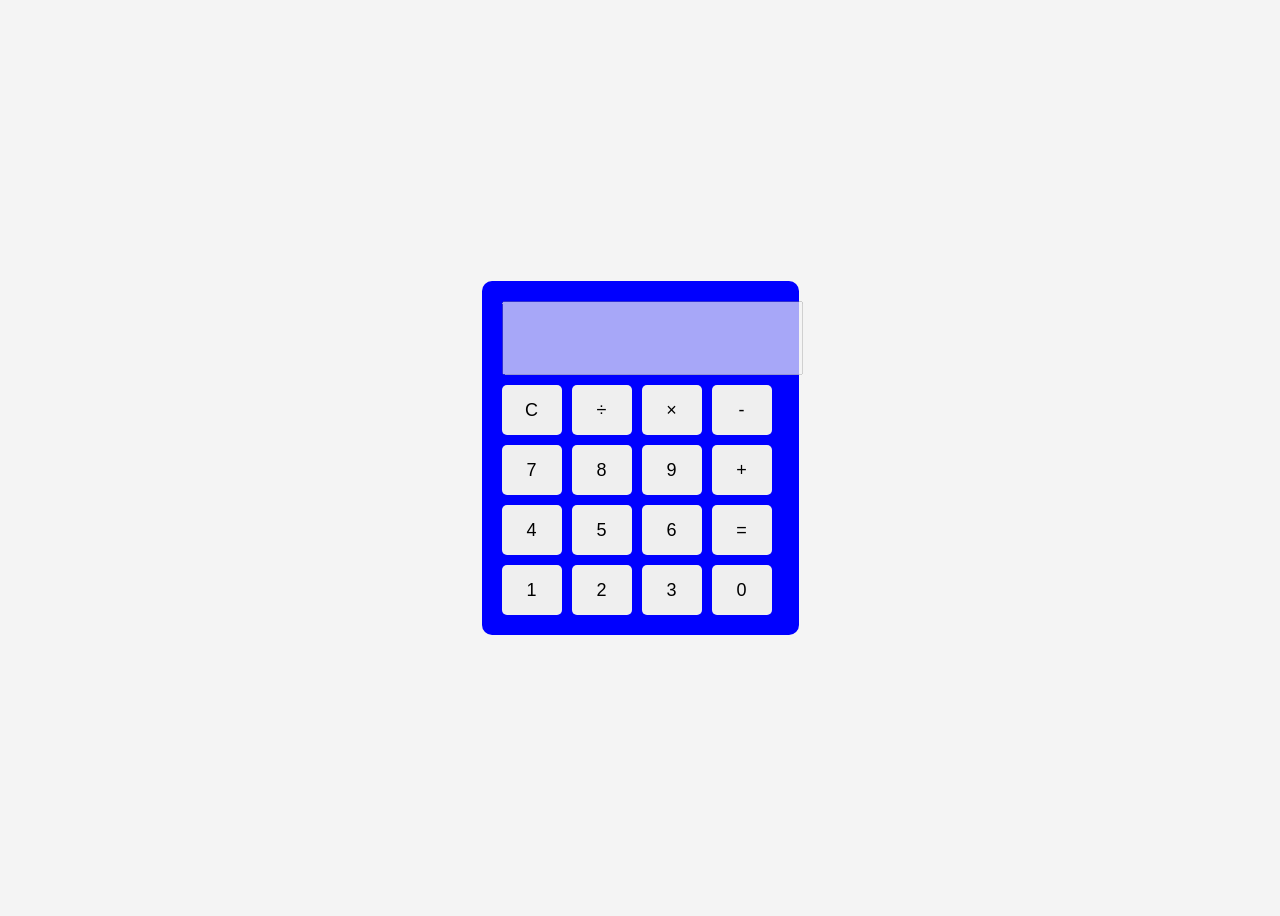
<file: calculator.html>
<!DOCTYPE html>
<html>
<head>
  <title>Calculator</title>
  <link rel="stylesheet" href="style.css">
</head>
<body>

<div class="calculator">
  <input type="text" id="display" disabled>

  <div class="buttons">
    <button onclick="clearDisplay()">C</button>
    <button onclick="append('/')">÷</button>
    <button onclick="append('*')">×</button>
    <button onclick="append('-')">-</button>

    <button onclick="append('7')">7</button>
    <button onclick="append('8')">8</button>
    <button onclick="append('9')">9</button>
    <button onclick="append('+')">+</button>

    <button onclick="append('4')">4</button>
    <button onclick="append('5')">5</button>
    <button onclick="append('6')">6</button>
    <button onclick="calculate()">=</button>

    <button onclick="append('1')">1</button>
    <button onclick="append('2')">2</button>
    <button onclick="append('3')">3</button>
    <button onclick="append('0')">0</button>
  </div>
</div>

<script src="script.js"></script>
</body>
</html>
</file>
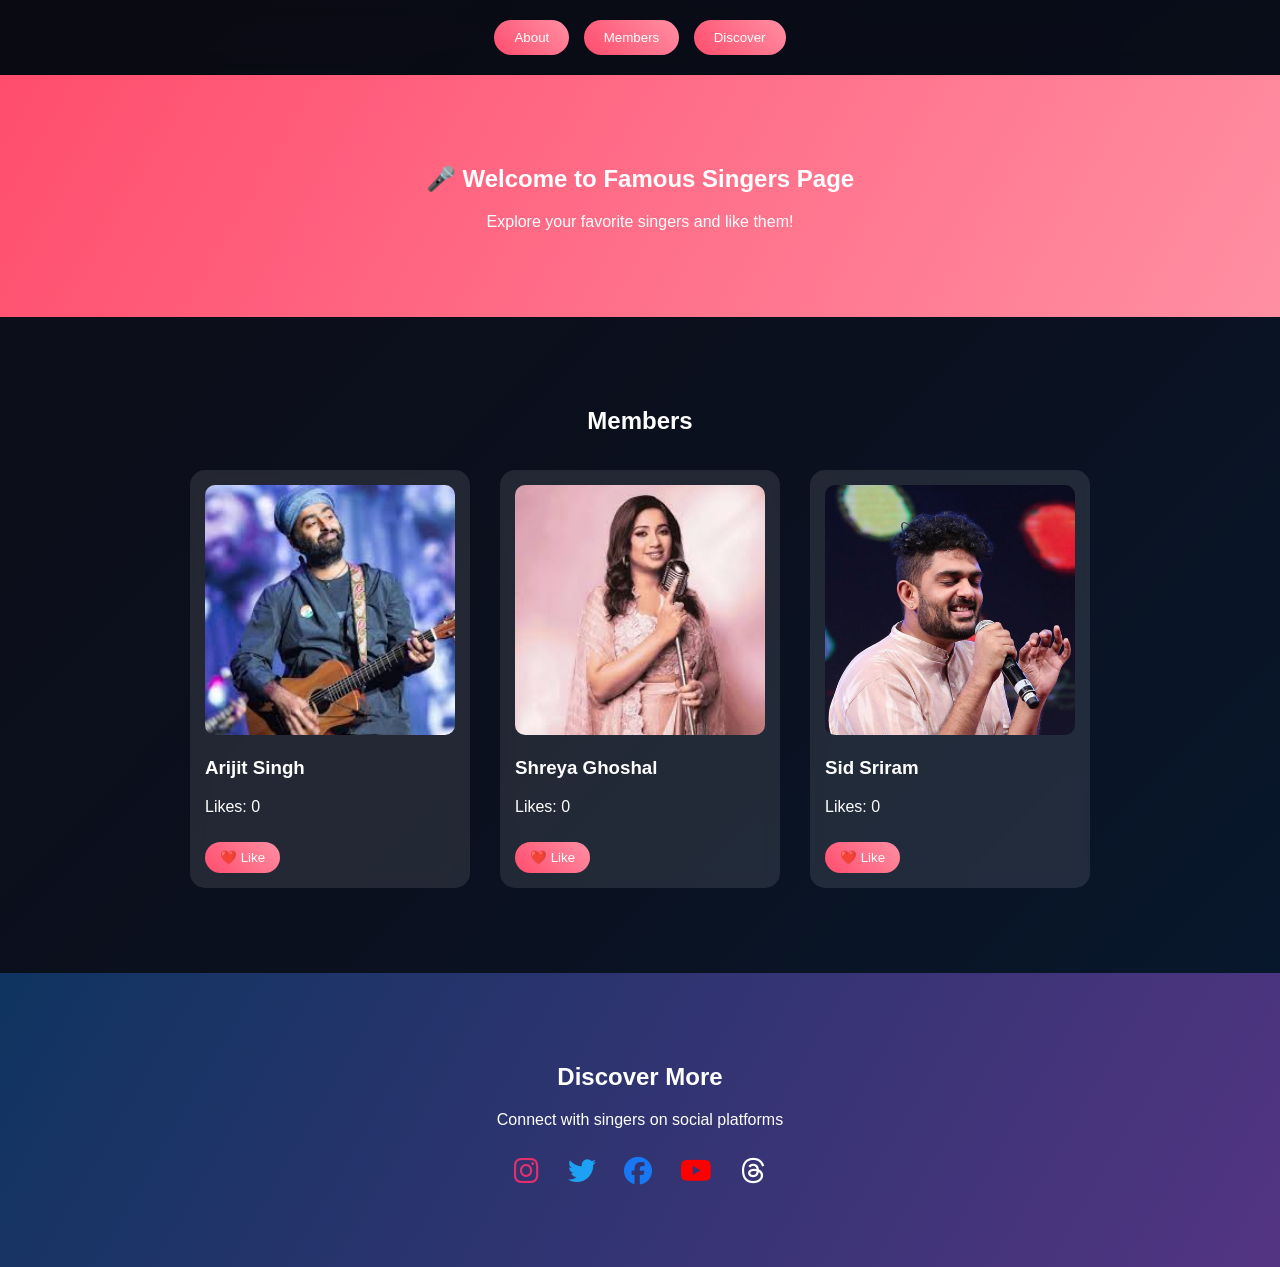
<file: landpage3.html>
<!DOCTYPE html>
<html lang="en">
<head>
<meta charset="UTF-8">
<title>Famous Singers</title>

<link rel="stylesheet" href="https://cdnjs.cloudflare.com/ajax/libs/font-awesome/6.5.0/css/all.min.css">

<style>
body {
  margin: 0;
  font-family: Arial;
  color: white;
  scroll-behavior: smooth;
  background: linear-gradient(135deg, #1a1a2e, #16213e, #0f3460);
}

/* NAVBAR */
nav {
  background: rgba(0,0,0,0.6);
  padding: 15px;
  text-align: center;
  backdrop-filter: blur(10px);
}

nav button {
  margin: 5px;
  padding: 10px 20px;
  border: none;
  background: linear-gradient(45deg, #ff4d6d, #ff8fa3);
  color: white;
  border-radius: 20px;
  cursor: pointer;
  transition: 0.3s;
}

nav button:hover {
  transform: scale(1.1);
  box-shadow: 0 0 10px #ff4d6d;
}

/* SECTIONS */
section {
  padding: 70px 20px;
}

/* ABOUT */
#about {
  text-align: center;
  background: linear-gradient(120deg, #ff4d6d, #ff8fa3);
  color: white;
}

/* MEMBERS */
#members {
  background: rgba(0,0,0,0.5);
}

/* CARDS */
.container {
  display: flex;
  justify-content: center;
  flex-wrap: wrap;
}

.card {
  background: rgba(255,255,255,0.1);
  margin: 15px;
  padding: 15px;
  border-radius: 15px;
  width: 250px;
  backdrop-filter: blur(8px);
  transition: 0.3s;
}

.card:hover {
  transform: translateY(-10px);
}

.card img {
  width: 100%;
  height: 250px;
  object-fit: cover;
  border-radius: 10px;
}

/* LIKE BUTTON */
.like-btn {
  margin-top: 10px;
  padding: 8px 15px;
  border: none;
  background: linear-gradient(45deg, #ff4d6d, #ff8fa3);
  color: white;
  border-radius: 20px;
  cursor: pointer;
}

/* DISCOVER */
#discover {
  text-align: center;
  background: linear-gradient(120deg, #0f3460, #533483);
}

/* SOCIAL ICONS */
.social i {
  font-size: 28px;
  margin: 12px;
  cursor: pointer;
  transition: 0.3s;
}

.social i:hover {
  transform: scale(1.3);
}

/* Individual colors */
.fa-instagram { color: #e1306c; }
.fa-twitter { color: #1da1f2; }
.fa-facebook { color: #1877f2; }
.fa-youtube { color: #ff0000; }
.fa-threads { color: #ffffff; }

</style>
</head>

<body>

<nav>
  <button onclick="scrollToSection('about')">About</button>
  <button onclick="scrollToSection('members')">Members</button>
  <button onclick="scrollToSection('discover')">Discover</button>
</nav>

<section id="about">
  <h1>🎤 Welcome to Famous Singers Page</h1>
  <p>Explore your favorite singers and like them!</p>
</section>

<section id="members">
  <h2 style="text-align:center;">Members</h2>

  <div class="container">

    <div class="card">
      <img src="arjitsingh.jfif">
      <h3>Arijit Singh</h3>
      <p>Likes: <span id="like1">0</span></p>
      <button class="like-btn" onclick="like(1)">❤️ Like</button>
    </div>

    <div class="card">
      <img src="shreyagoshal.jfif">
      <h3>Shreya Ghoshal</h3>
      <p>Likes: <span id="like2">0</span></p>
      <button class="like-btn" onclick="like(2)">❤️ Like</button>
    </div>

    <div class="card">
      <img src="sidsriram.jpg">
      <h3>Sid Sriram</h3>
      <p>Likes: <span id="like3">0</span></p>
      <button class="like-btn" onclick="like(3)">❤️ Like</button>
    </div>

  </div>
</section>

<section id="discover">
  <h2>Discover More</h2>
  <p>Connect with singers on social platforms</p>

  <div class="social">
    <i class="fab fa-instagram"></i>
    <i class="fab fa-twitter"></i>
    <i class="fab fa-facebook"></i>
    <i class="fab fa-youtube"></i>
    <i class="fab fa-threads"></i>
  </div>
</section>

<script>
function scrollToSection(id) {
  document.getElementById(id).scrollIntoView({ behavior: "smooth" });
}

let likes = {1:0, 2:0, 3:0};

function like(id) {
  likes[id]++;
  document.getElementById("like" + id).innerText = likes[id];
}
</script>

</body>
</html>
</file>
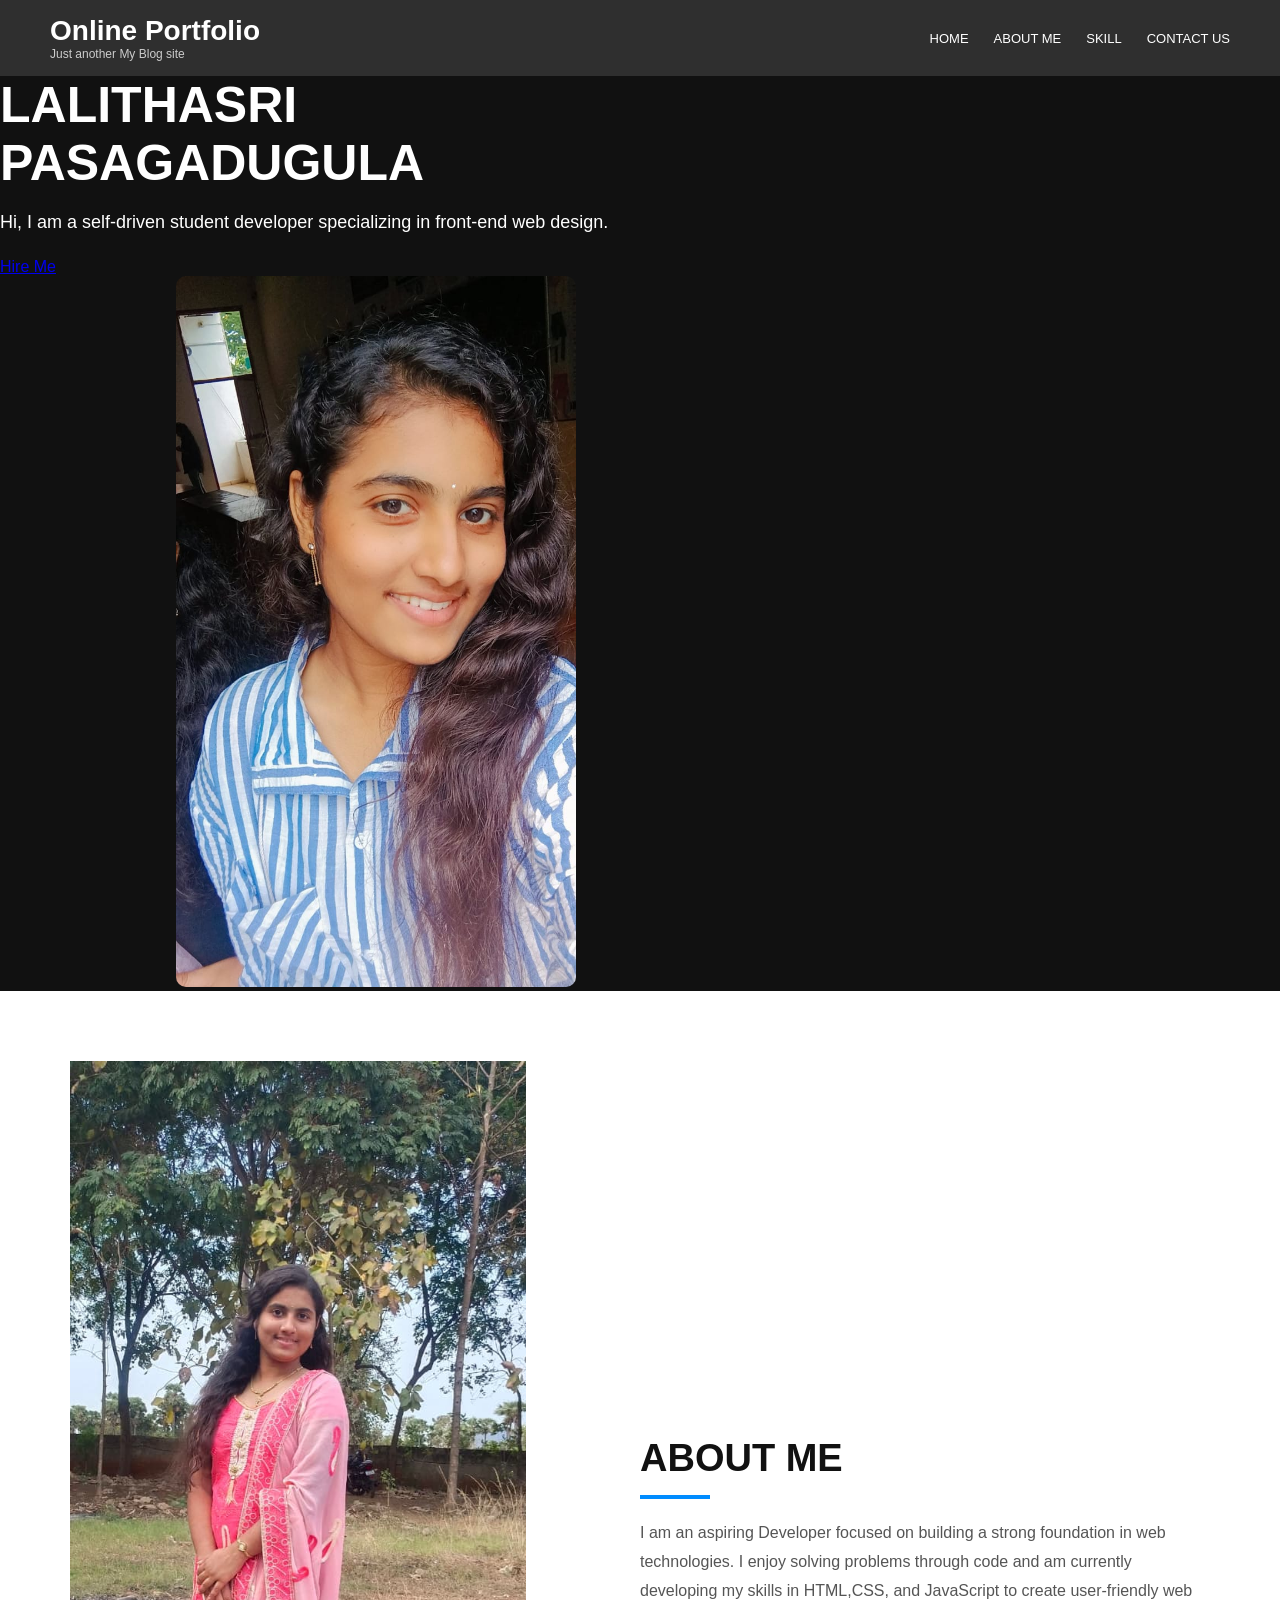
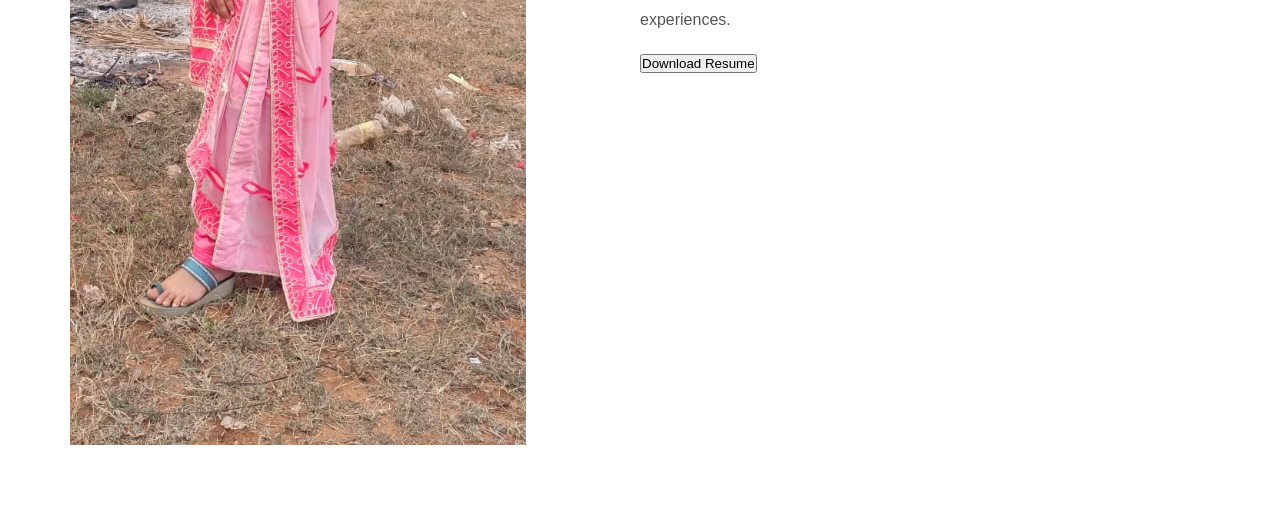
<file: portifolio.html>
<!DOCTYPE html>
<html lang="en">
<head>
<meta charset="UTF-8">
<meta name="viewport" content="width=device-width, initial-scale=1.0">
<title>Online Portfolio</title>
<style>
*{
    margin:0;
    padding:0;
    box-sizing:border-box;
    font-family:Arial, sans-serif;
}

body{
    background:#111;
}

/* Navbar */
header{
    background:#2f2f2f;
    color:#fff;
    padding:15px 50px;
    display:flex;
    justify-content:space-between;
    align-items:center;
}

.logo h2{
    font-size:28px;
}

.logo p{
    font-size:12px;
    color:#ccc;
}

nav ul{
    list-style:none;
    display:flex;
}

nav ul li{
    margin-left:25px;
}

nav ul li a{
    color:#fff;
    text-decoration:none;
    font-size:13px;
    transition:0.3s;
}

nav ul li a:hover{
    color:#00aaff;
}

}

}
/* HEROINE SECTION */
.heroine {
    width: 100%;
    height: 100vh;
    background: white;   /* White background */
    display: flex;
    justify-content: space-between;
    align-items: center;
    padding: 50px;
}

/* LEFT SIDE TEXT */
.heroine-text {
    width: 50%;
}

.heroine-text h1 {
    font-size: 50px;
    color: white;
    margin-bottom: 20px;
}

.heroine-text p {
    font-size: 18px;
    color: white;
    margin-bottom: 25px;
}

.heroine-text button {
    padding: 12px 25px;
    background: #0099ff;
    color: white;
    border: none;
    border-radius: 5px;
    font-size: 18px;
    cursor: pointer;
}

/* RIGHT SIDE IMAGE */
.heroine-image {
    width: 45%;
    text-align: right;
}

.heroine-image img {
    width: 400px;
    height: auto;
    border-radius: 10px;
}
/* About Section */
.about{
    background:#fff;
    padding:70px;
    display:flex;
    align-items:center;
    justify-content:space-between;
}

.about-img{
    width:40%;
}

.about-img img{
    width:100%;
}

.about-text{
    width:50%;
}

.about-text h2{
    font-size:38px;
    margin-bottom:15px;
    color:#111;
}

.line{
    width:70px;
    height:4px;
    background:#008cff;
    margin-bottom:20px;
}

.about-text p{
    color:#555;
    line-height:1.8;
    margin-bottom:20px;
}

.about-text .btn{
    font-size:14px;
}

/* Responsive */
@media(max-width:900px){
    .hero,
    .about{
        flex-direction:column;
        text-align:center;
    }

    .hero-text,
    .hero-image,
    .about-img,
    .about-text{
        width:100%;
    }

    nav ul{
        flex-wrap:wrap;
        justify-content:center;
    }

    nav ul li{
        margin:10px;
    }

    .hero-text h1{
        font-size:36px;
    }
}
html{
  scroll-behavior: smooth;
}
</style>
</head>
<body>

<header>
    <div class="logo">
        <h2>Online Portfolio</h2>
        <p>Just another My Blog site</p>
    </div>

    <nav>
        <ul>
            <li><a href="#">HOME</a></li>
            <li><a href="#" class="btn">ABOUT ME</a></li>
            <li><a href="#">SKILL</a></li>
            <li><a href="#">CONTACT US</a></li>
        </ul>
    </nav>
</header>

<section class="heroine">
    <div class="heroine-text">
        <h1>LALITHASRI PASAGADUGULA</h1>
        <p>
            Hi, I am a self-driven student developer specializing in front-end web design.
        </p>
        <a href="#" class="btn">Hire Me</a>
    </div>

    <div class="heroine-image">
        <img src="image1.jpeg" alt="women">
    </div>
</section>

<section class="about">
    <div class="about-img">
        <img src="image2.jpeg" alt="women">
    </div>

    <div class="about-text">
        <h2>ABOUT ME</h2>
        <div class="line"></div>
        <p>
            I am an aspiring Developer focused on building a strong foundation in web technologies. I enjoy solving problems through code and am currently developing my skills in HTML,CSS, and JavaScript to create user-friendly web experiences.  
        </p>

        <a href="Lalithasri Pasagadugula – Resume.pdf"target="_blank">
            <button>Download Resume</button>
        </a>
            </div>
</section>

</body>
</html>
</file>
<file: style.css>
body {
  display: flex;
  justify-content: center;
  align-items: center;
  height: 100vh;
  background: #f4f4f4;
  font-family: Arial;
}

.calculator {
  background: blue;
  padding: 20px;
  border-radius: 10px;
}

#display {
  width: 100%;
  height: 50px;
  margin-bottom: 10px;
  font-size: 20px;
  text-align: right;
  padding: 10px;
}

.buttons {
  display: grid;
  grid-template-columns: repeat(4, 60px);
  gap: 10px;
}

button {
  height: 50px;
  font-size: 18px;
  border: none;
  cursor: pointer;
  border-radius: 5px;
}

button:hover {
  background: #ddd;
}
</file>
